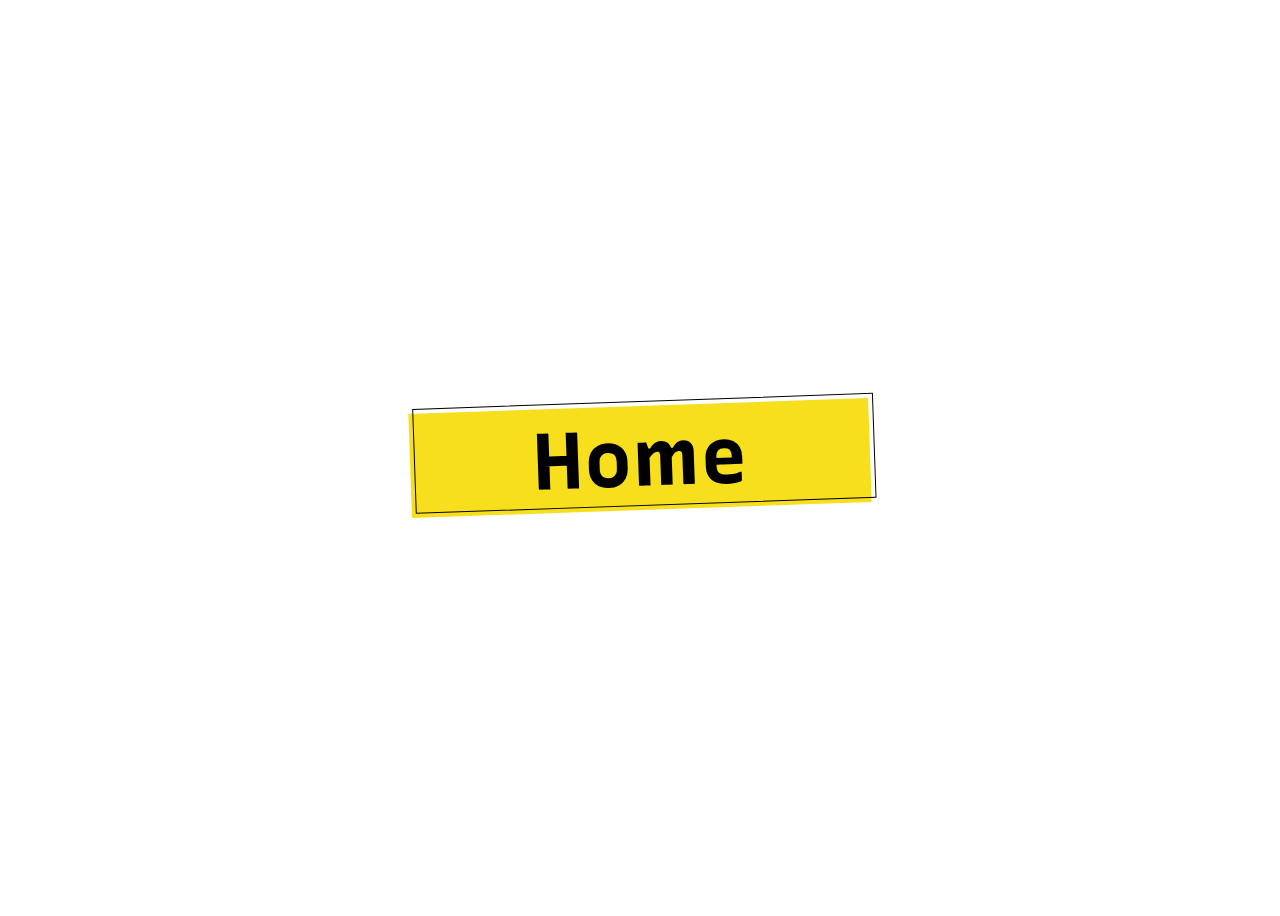
<file: index.html>
<!DOCTYPE html>
<html lang="en">
  <head>
    <meta charset="UTF-8" />
    <meta http-equiv="X-UA-Compatible" content="IE=edge" />
    <meta name="viewport" content="width=device-width, initial-scale=1.0" />
    <title>On Github</title>
    <link rel="stylesheet" href="style.css" />
  </head>
  <body>
    <a class="button" href="/home">Home</a>
  </body>
</html>
</file>
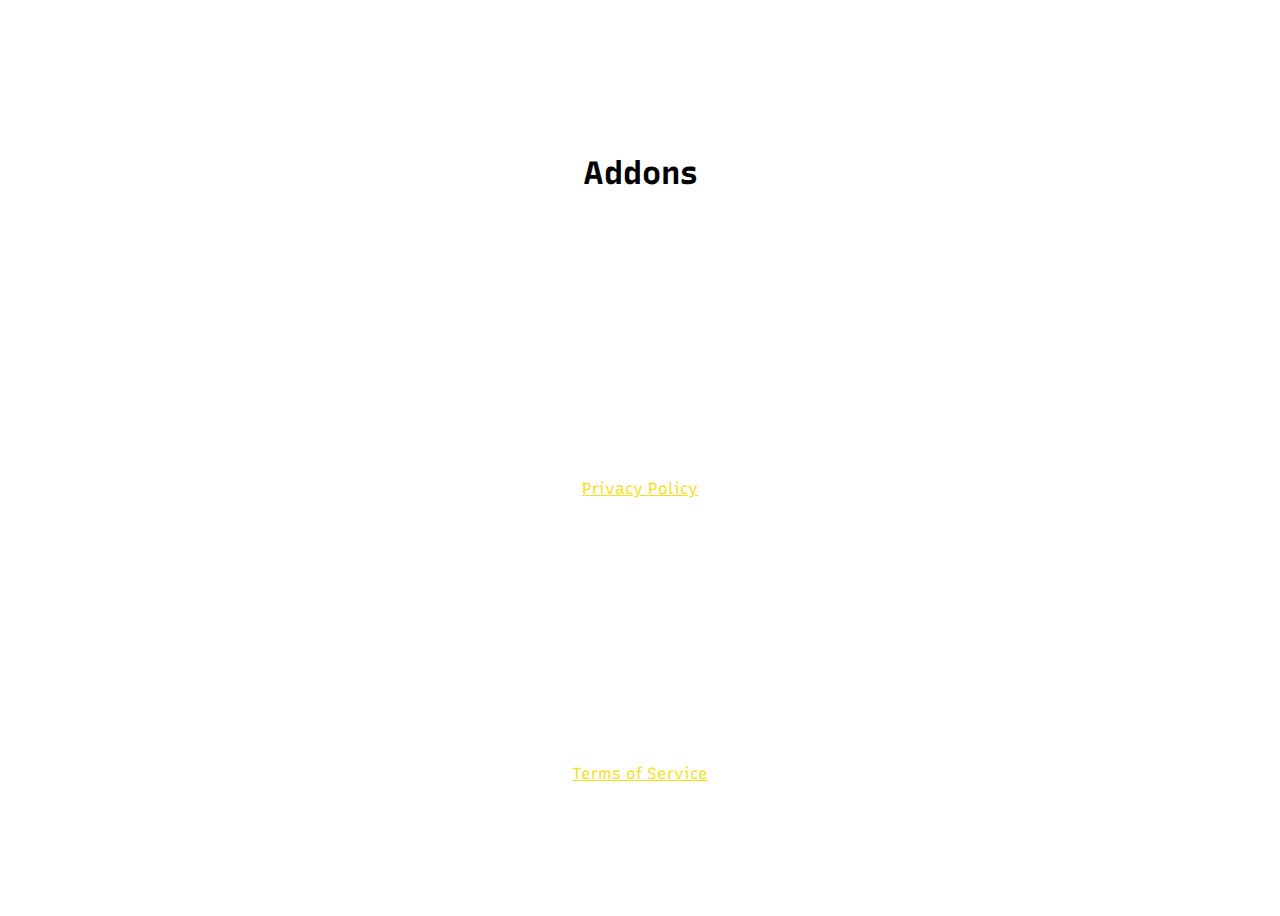
<file: addons/index.html>
<!DOCTYPE html>
<html lang="en">
  <head>
    <meta charset="UTF-8" />
    <meta name="viewport" content="width=device-width, initial-scale=1.0" />
    <meta http-equiv="X-UA-Compatible" content="ie=edge" />
    <title>Addons</title>
    <link rel="stylesheet" href="/style.css" />
  </head>
  <body>
    <h1>Addons</h1>
    <a href="/privacy.html">Privacy Policy</a>
    <a href="/terms.html">Terms of Service</a>
  </body>
</html>
</file>
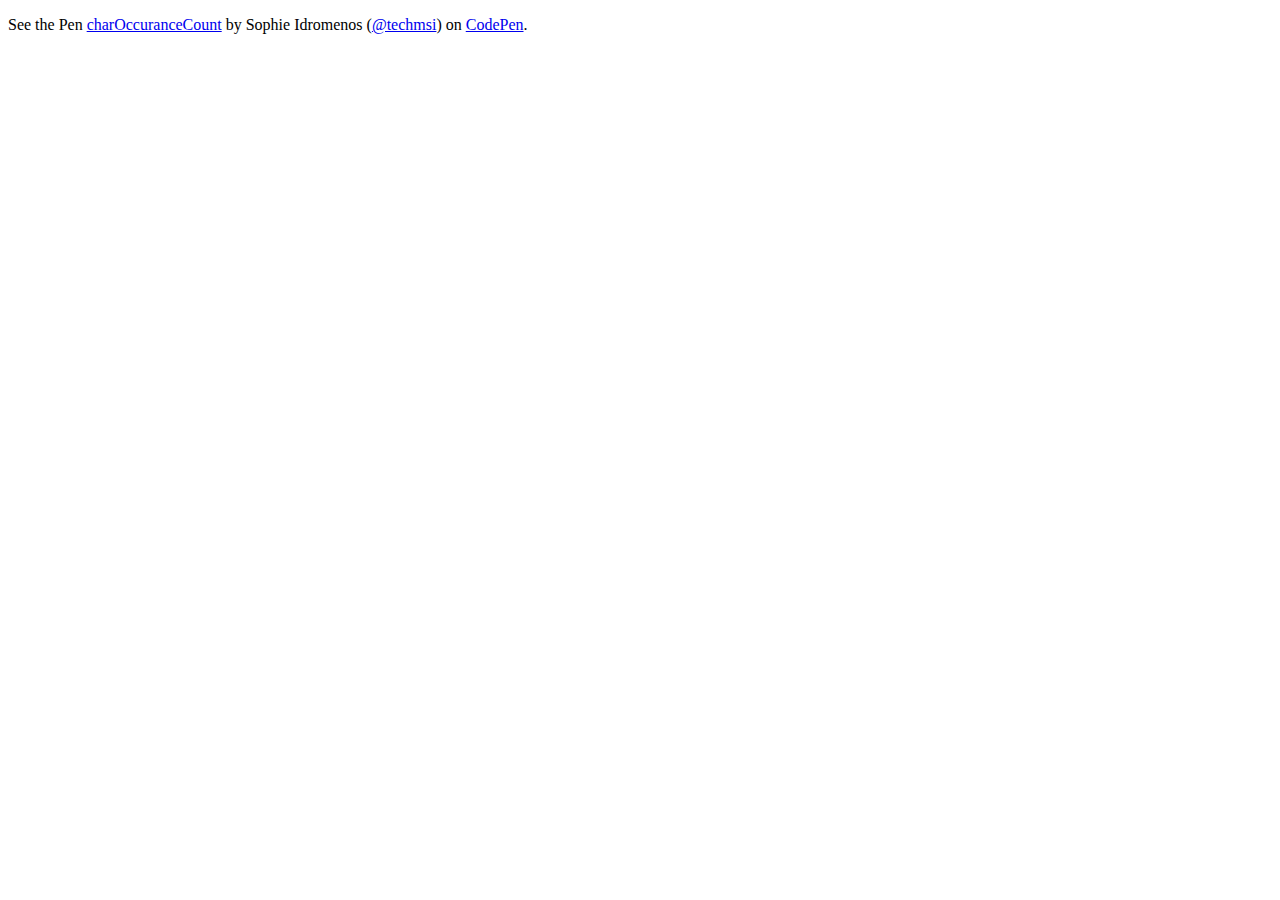
<file: counter/index.html>
<!DOCTYPE html>
<html lang="en">
<head>
  <meta charset="UTF-8">
  <title>Occurrences</title>
</head>
<body>
  <p data-height="640" data-theme-id="0" data-slug-hash="qZKQEV" data-default-tab="js,result" data-user="techmsi" data-embed-version="2" class="codepen">See the Pen <a href="http://codepen.io/techmsi/pen/qZKQEV/">charOccuranceCount</a> by Sophie Idromenos (<a href="http://codepen.io/techmsi">@techmsi</a>) on <a href="http://codepen.io">CodePen</a>.</p>
<script async src="//assets.codepen.io/assets/embed/ei.js"></script>
</body>
</html>
</file>
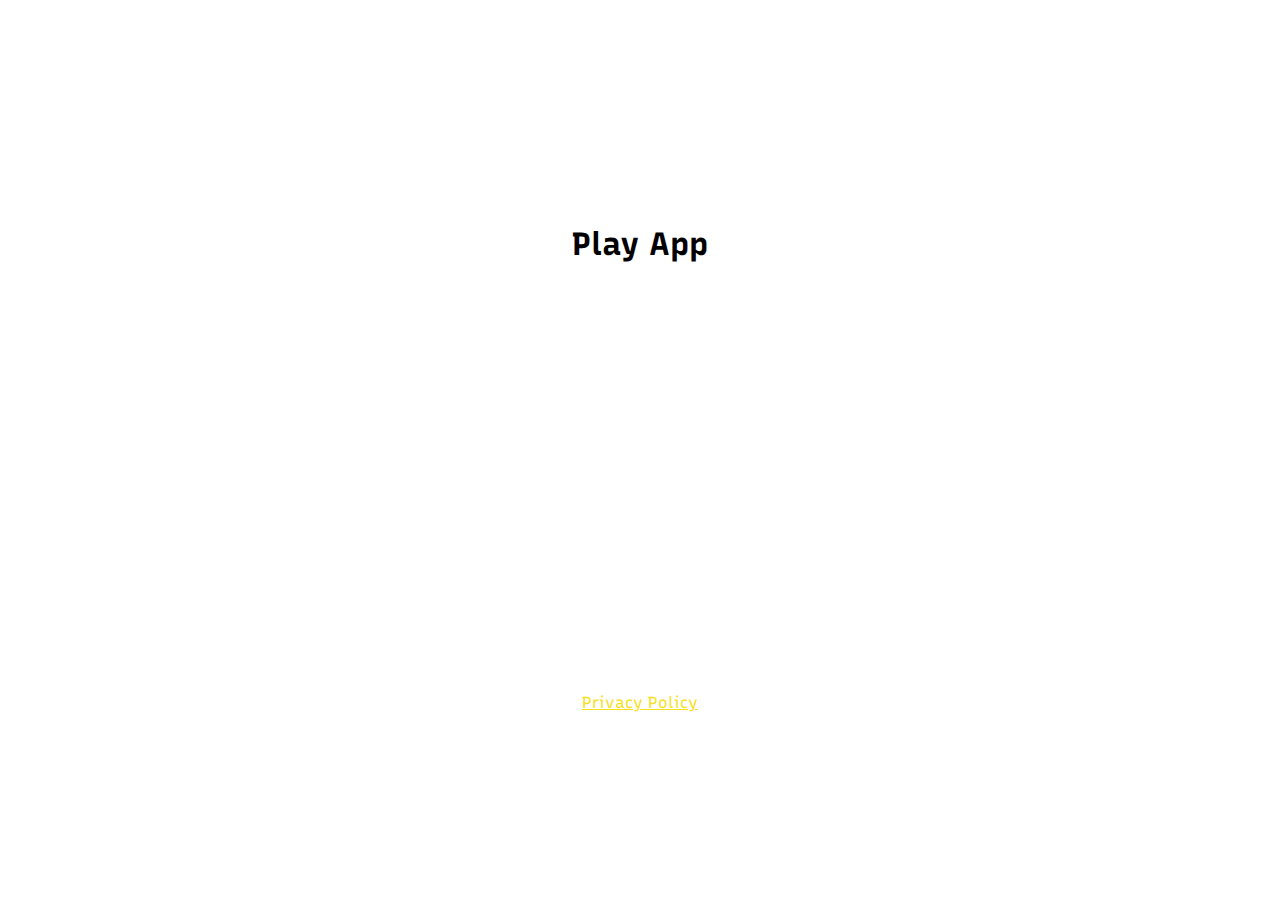
<file: play-app/index.html>
<!DOCTYPE html>
<html lang="en">
  <head>
    <meta charset="UTF-8" />
    <meta name="viewport" content="width=device-width, initial-scale=1.0" />
    <meta http-equiv="X-UA-Compatible" content="ie=edge" />
    <title>Play App</title>
    <link rel="stylesheet" href="/style.css" />
  </head>
  <body>
    <h1>Play App</h1>
    <a href="/privacy.html">Privacy Policy</a>
  </body>
</html>
</file>
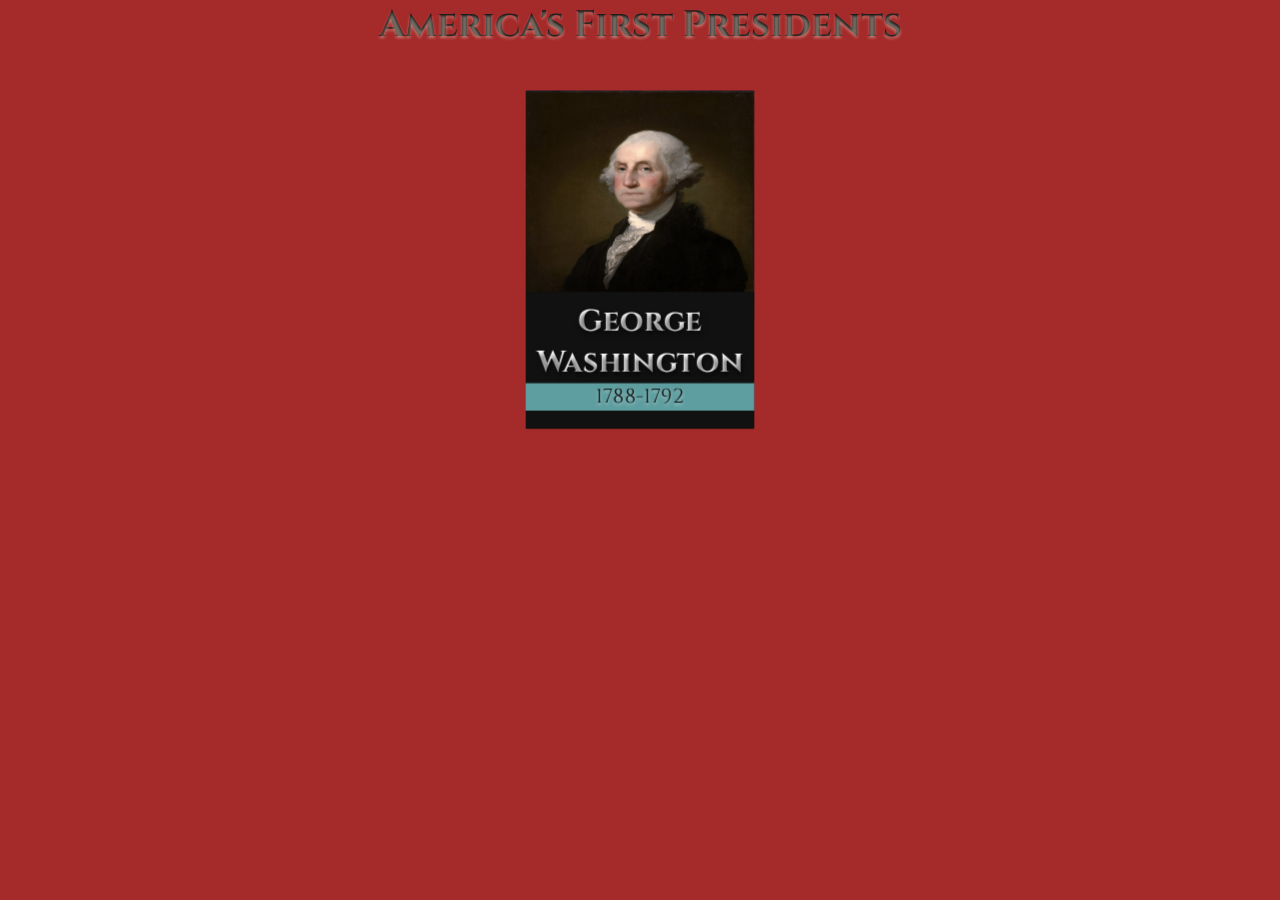
<file: presidents/index.html>
<!doctype html><html lang="en"><head><meta charset="utf-8"><meta name="viewport" content="width=device-width,initial-scale=1,shrink-to-fit=no"><meta name="theme-color" content="#000000"><link rel="manifest" href="manifest.json"><link rel="shortcut icon" href="favicon.ico"><title>American Presidents</title><link href="static/css/main.1fd56009.css" rel="stylesheet"></head><body><noscript>You need to enable JavaScript to run this app.</noscript><div id="root"></div><script type="text/javascript" src="static/js/main.47b8bbab.js"></script></body></html>
</file>
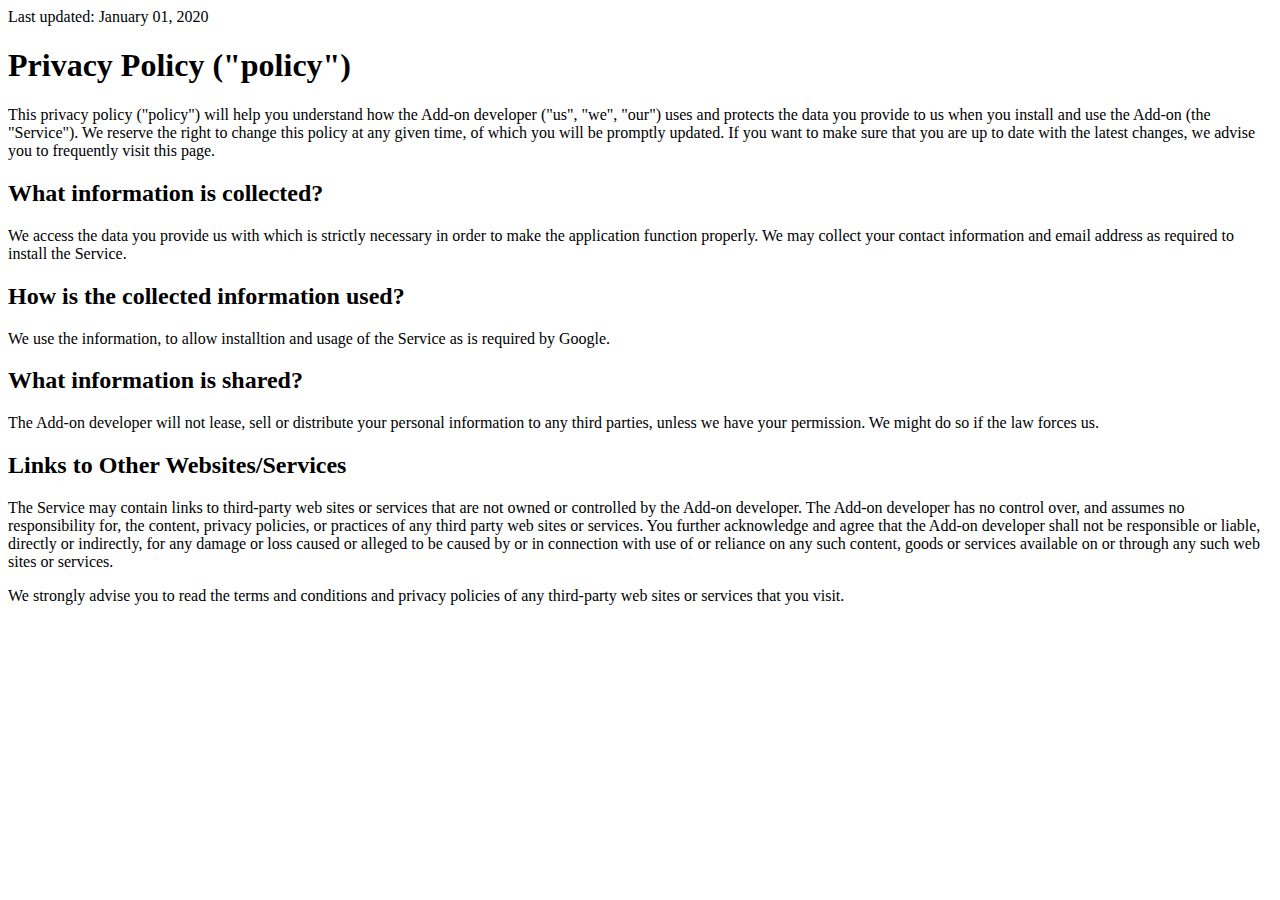
<file: privacy.html>
<!DOCTYPE html>
<html lang="en">
  <head>
    <meta charset="UTF-8" />
    <meta name="viewport" content="width=device-width, initial-scale=1.0" />
    <meta http-equiv="X-UA-Compatible" content="ie=edge" />
    <title>Privacy Policy</title>
  </head>
  <body>
    Last updated: January 01, 2020
    <h1>Privacy Policy ("policy")</h1>

    <p>
      This privacy policy ("policy") will help you understand how the Add-on
      developer ("us", "we", "our") uses and protects the data you provide to us
      when you install and use the Add-on (the "Service"). We reserve the right
      to change this policy at any given time, of which you will be promptly
      updated. If you want to make sure that you are up to date with the latest
      changes, we advise you to frequently visit this page.
    </p>

    <h2>What information is collected?</h2>

    <p>
      We access the data you provide us with which is strictly necessary in
      order to make the application function properly. We may collect your
      contact information and email address as required to install the Service.
    </p>

    <h2>How is the collected information used?</h2>
    <p>
      We use the information, to allow installtion and usage of the Service as
      is required by Google.
    </p>

    <h2>What information is shared?</h2>

    <p>
      The Add-on developer will not lease, sell or distribute your personal
      information to any third parties, unless we have your permission. We might
      do so if the law forces us.
    </p>

    <h2>Links to Other Websites/Services</h2>

    <p>
     The Service may contain links to third-party web sites or services that are not owned or controlled by the Add-on developer.
     The Add-on developer has no control over, and assumes no responsibility for, the content, privacy policies, or practices of any third party web sites or services. 
     You further acknowledge and agree that the Add-on developer shall not be responsible or liable, directly or indirectly, for any damage or loss caused or alleged to be caused by or in connection with use of or reliance on any such content, goods or services available on or through any such web sites or services.
    </p> 
    
    <p> 
      We strongly advise you to read the terms and conditions and privacy policies of any third-party web sites or services that you visit.
    </p>
  </body>
</html>
</file>
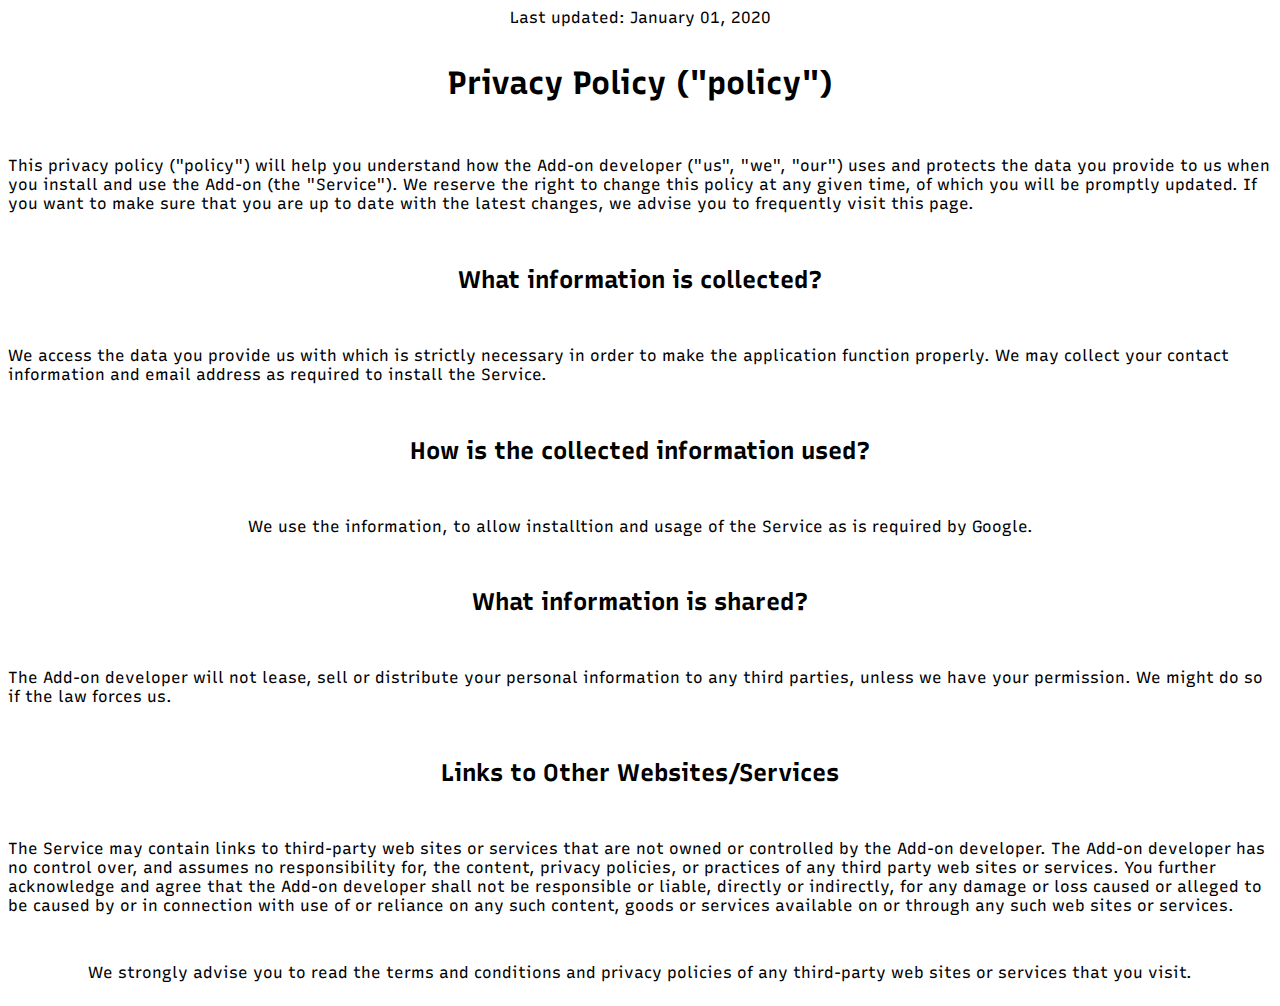
<file: addons/privacy.html>
<!DOCTYPE html>
<html lang="en">
  <head>
    <meta charset="UTF-8" />
    <meta name="viewport" content="width=device-width, initial-scale=1.0" />
    <meta http-equiv="X-UA-Compatible" content="ie=edge" />
    <title>Privacy Policy</title>
    <link rel="stylesheet" href="/style.css" />
  </head>
  <body>
    Last updated: January 01, 2020
    <h1>Privacy Policy ("policy")</h1>

    <p>
      This privacy policy ("policy") will help you understand how the Add-on
      developer ("us", "we", "our") uses and protects the data you provide to us
      when you install and use the Add-on (the "Service"). We reserve the right
      to change this policy at any given time, of which you will be promptly
      updated. If you want to make sure that you are up to date with the latest
      changes, we advise you to frequently visit this page.
    </p>

    <h2>What information is collected?</h2>

    <p>
      We access the data you provide us with which is strictly necessary in
      order to make the application function properly. We may collect your
      contact information and email address as required to install the Service.
    </p>

    <h2>How is the collected information used?</h2>
    <p>
      We use the information, to allow installtion and usage of the Service as
      is required by Google.
    </p>

    <h2>What information is shared?</h2>

    <p>
      The Add-on developer will not lease, sell or distribute your personal
      information to any third parties, unless we have your permission. We might
      do so if the law forces us.
    </p>

    <h2>Links to Other Websites/Services</h2>

    <p>
      The Service may contain links to third-party web sites or services that
      are not owned or controlled by the Add-on developer. The Add-on developer
      has no control over, and assumes no responsibility for, the content,
      privacy policies, or practices of any third party web sites or services.
      You further acknowledge and agree that the Add-on developer shall not be
      responsible or liable, directly or indirectly, for any damage or loss
      caused or alleged to be caused by or in connection with use of or reliance
      on any such content, goods or services available on or through any such
      web sites or services.
    </p>

    <p>
      We strongly advise you to read the terms and conditions and privacy
      policies of any third-party web sites or services that you visit.
    </p>
  </body>
</html>
</file>
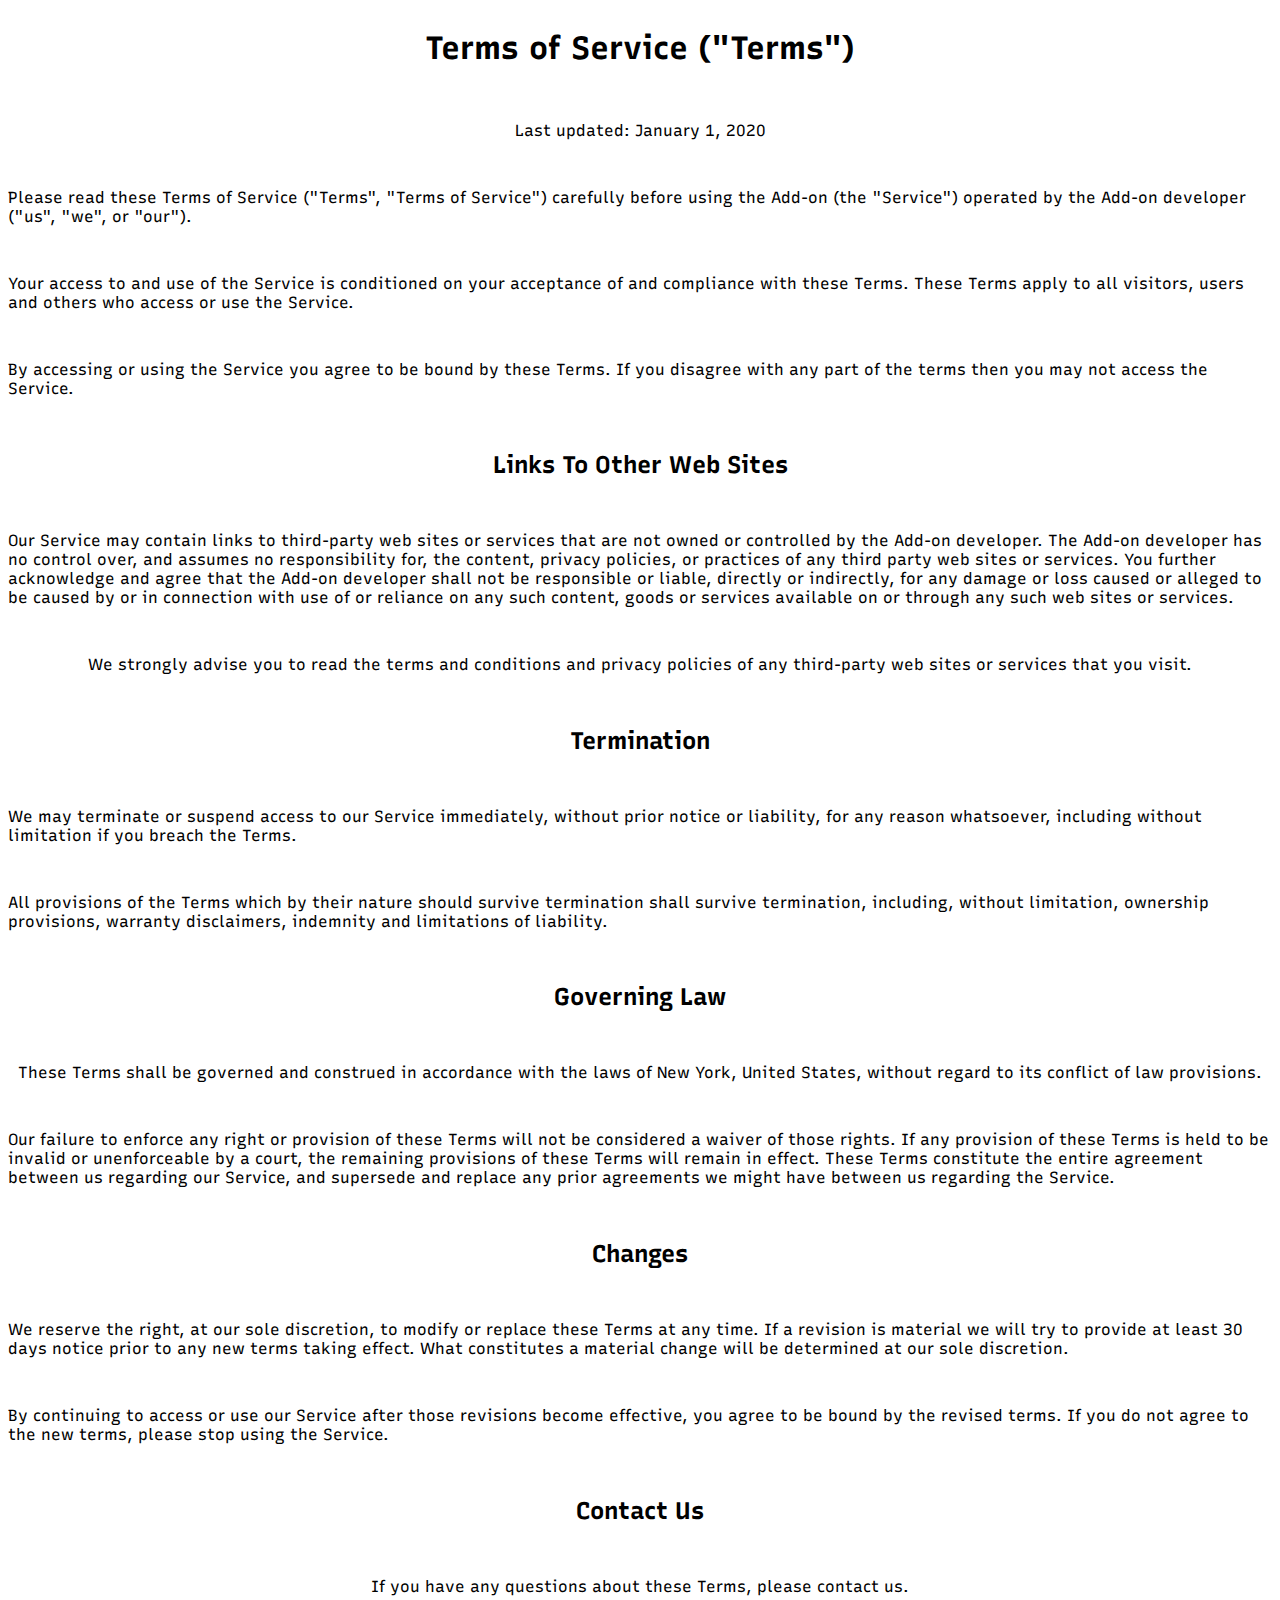
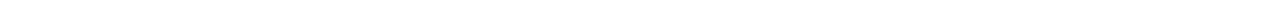
<file: addons/terms.html>
<!DOCTYPE html>
<html lang="en">
  <head>
    <meta charset="UTF-8" />
    <meta name="viewport" content="width=device-width, initial-scale=1.0" />
    <meta http-equiv="X-UA-Compatible" content="ie=edge" />
    <title>Terms of Service</title>
     <link rel="stylesheet" href="/style.css">
  </head>
    <h1>Terms of Service ("Terms")</h1>
    <p>Last updated: January 1, 2020</p>

    <p>Please read these Terms of Service ("Terms", "Terms of Service") carefully before using the Add-on (the "Service") operated by the Add-on developer ("us", "we", or "our").</p>
    <p>Your access to and use of the Service is conditioned on your acceptance of and compliance with these Terms. These Terms apply to all visitors, users and others who access or use the Service.</p>
    <p>By accessing or using the Service you agree to be bound by these Terms. If you disagree with any part of the terms then you may not access the Service.</p>


    <h2>Links To Other Web Sites</h2>

    <p>Our Service may contain links to third-party web sites or services that are not owned or controlled by the Add-on developer.
    The Add-on developer has no control over, and assumes no responsibility for, the content, privacy policies, or practices of any third party web sites or services. You further acknowledge and agree that the Add-on developer shall not be responsible or liable, directly or indirectly, for any damage or loss caused or alleged to be caused by or in connection with use of or reliance on any such content, goods or services available on or through any such web sites or services.</p>

    <p>We strongly advise you to read the terms and conditions and privacy policies of any third-party web sites or services that you visit.</p>


    <h2>Termination</h2>
    <p>We may terminate or suspend access to our Service immediately, without prior notice or liability, for any reason whatsoever, including without limitation if you breach the Terms.</p>
    <p>All provisions of the Terms which by their nature should survive termination shall survive termination, including, without limitation, ownership provisions, warranty disclaimers, indemnity and limitations of liability.</p>


    <h2>Governing Law</h2>
    <p>These Terms shall be governed and construed in accordance with the laws of New York, United States, without regard to its conflict of law provisions.</p>
    <p>Our failure to enforce any right or provision of these Terms will not be considered a waiver of those rights. If any provision of these Terms is held to be invalid or unenforceable by a court, the remaining provisions of these Terms will remain in effect. These Terms constitute the entire agreement between us regarding our Service, and supersede and replace any prior agreements we might have between us regarding the Service.</p>


    <h2>Changes</h2>

    <p>We reserve the right, at our sole discretion, to modify or replace these Terms at any time. If a revision is material we will try to provide at least 30 days notice prior to any new terms taking effect. What constitutes a material change will be determined at our sole discretion.</p>
    <p>By continuing to access or use our Service after those revisions become effective, you agree to be bound by the revised terms. If you do not agree to the new terms, please stop using the Service.</p>

    <h2>Contact Us</h2>

    <p>If you have any questions about these Terms, please contact us.</p>

  </body>
</html>
</file>
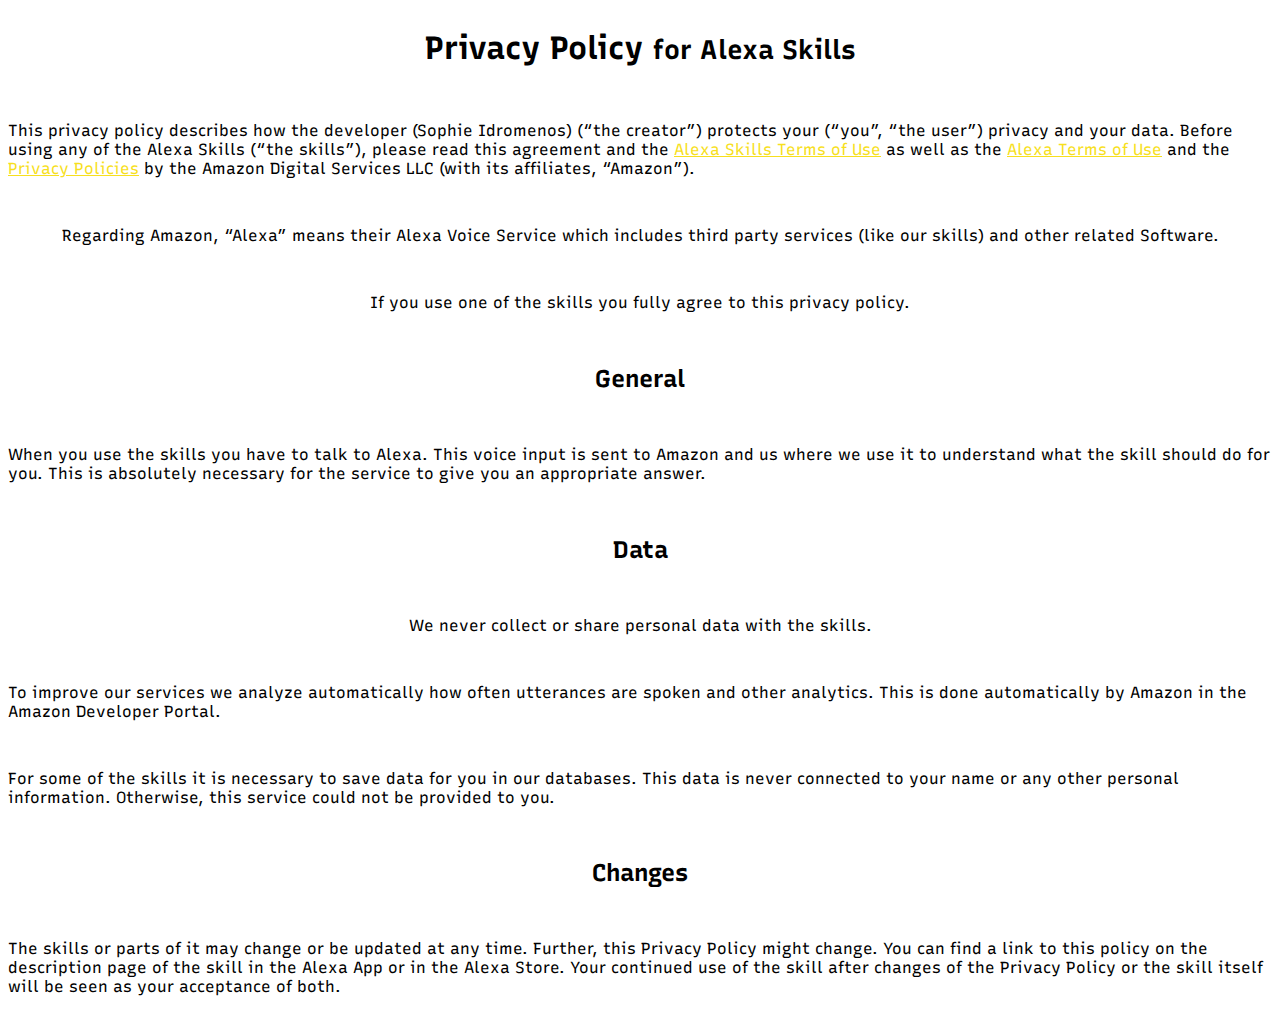
<file: alexa-skills/privacy-policy.html>
<!DOCTYPE html>
<html lang="en">
  <head>
    <meta charset="UTF-8" />
    <meta name="viewport" content="width=device-width, initial-scale=1.0" />
    <meta http-equiv="X-UA-Compatible" content="ie=edge" />
    <title>Alexa Skills - Privacy Policy</title>
    <link rel="stylesheet" href="/style.css" />
  </head>

  <body>
    <h1>
      Privacy Policy
      <small>for Alexa Skills</small>
    </h1>
    <p>
      This privacy policy describes how the developer (Sophie Idromenos) (“the
      creator”) protects your (“you”, “the user”) privacy and your data. Before
      using any of the Alexa Skills (“the skills”), please read this agreement
      and the
      <a href="/alexa-skills/terms-of-use.html">Alexa Skills Terms of Use</a> as
      well as the
      <a
        href="https://www.amazon.com/gp/help/customer/display.html?nodeId=201809740"
        >Alexa Terms of Use</a
      >
      and the <a href="https://www.amazon.com/privacy">Privacy Policies</a> by
      the Amazon Digital Services LLC (with its affiliates, “Amazon”).
    </p>
    <p>
      Regarding Amazon, “Alexa” means their Alexa Voice Service which includes
      third party services (like our skills) and other related Software.
    </p>
    <p>If you use one of the skills you fully agree to this privacy policy.</p>
    <h2>General</h2>
    <p>
      When you use the skills you have to talk to Alexa. This voice input is
      sent to Amazon and us where we use it to understand what the skill should
      do for you. This is absolutely necessary for the service to give you an
      appropriate answer.
    </p>
    <h2>Data</h2>
    <p>We never collect or share personal data with the skills.</p>
    <p>
      To improve our services we analyze automatically how often utterances are
      spoken and other analytics. This is done automatically by Amazon in the
      Amazon Developer Portal.
    </p>
    <p>
      For some of the skills it is necessary to save data for you in our
      databases. This data is never connected to your name or any other personal
      information. Otherwise, this service could not be provided to you.
    </p>
    <h2>Changes</h2>
    <p>
      The skills or parts of it may change or be updated at any time. Further,
      this Privacy Policy might change. You can find a link to this policy on
      the description page of the skill in the Alexa App or in the Alexa Store.
      Your continued use of the skill after changes of the Privacy Policy or the
      skill itself will be seen as your acceptance of both.
    </p>
  </body>
</html>
</file>
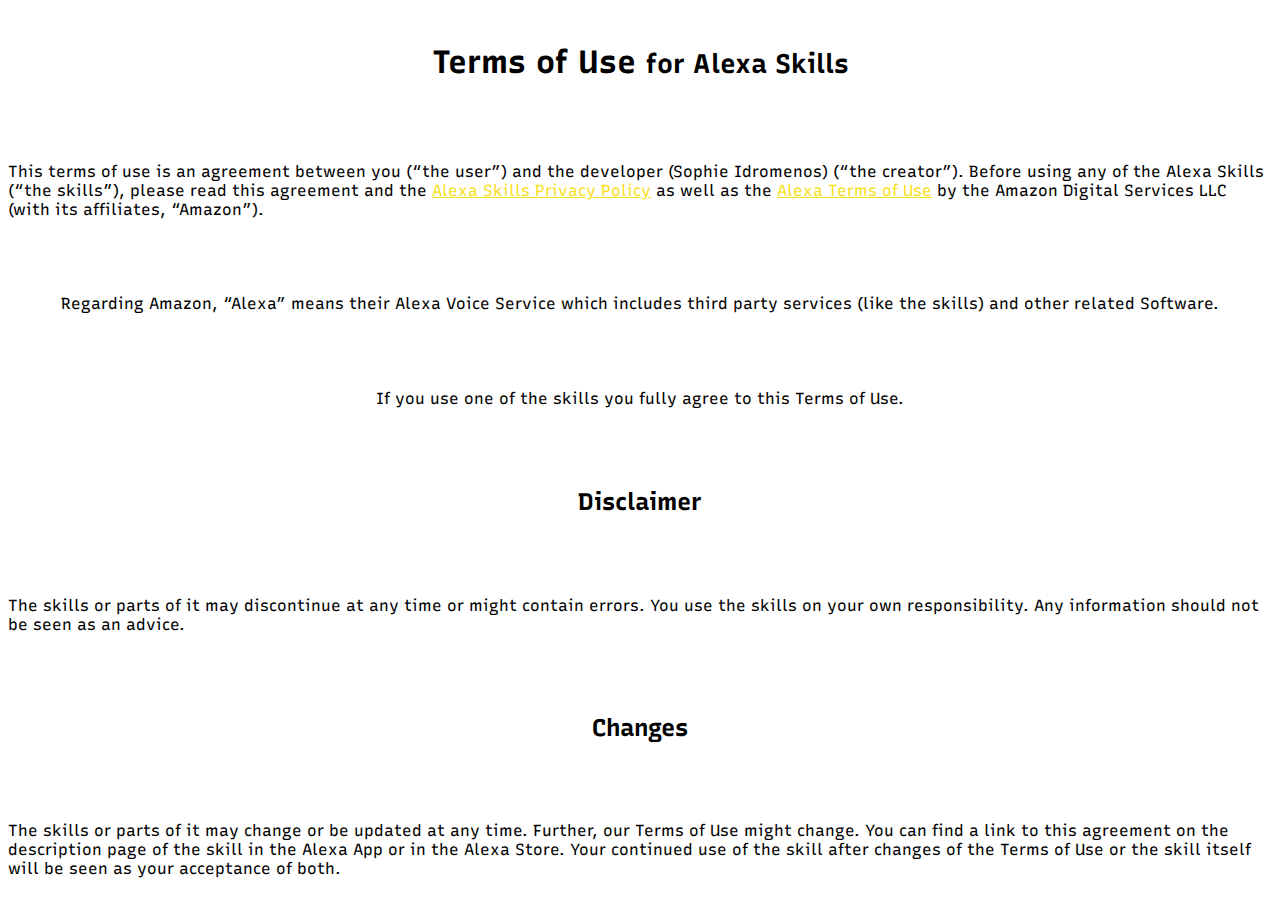
<file: alexa-skills/terms-of-use.html>
<!DOCTYPE html>
<html lang="en">
  <head>
    <meta charset="UTF-8" />
    <meta name="viewport" content="width=device-width, initial-scale=1.0" />
    <meta http-equiv="X-UA-Compatible" content="ie=edge" />
    <title>Alexa Skills - Terms of Use</title>
    <link rel="stylesheet" href="/style.css" />
  </head>

  <body>
    <h1>
      Terms of Use
      <small>for Alexa Skills</small>
    </h1>
    <p>
      This terms of use is an agreement between you (“the user”) and the
      developer (Sophie Idromenos) (“the creator”). Before using any of the
      Alexa Skills (“the skills”), please read this agreement and the
      <a href="/alexa-skills/privacy-policy">Alexa Skills Privacy Policy</a> as
      well as the
      <a
        href="https://www.amazon.com/gp/help/customer/display.html?nodeId=201809740"
        >Alexa Terms of Use</a
      >
      by the Amazon Digital Services LLC (with its affiliates, “Amazon”).
    </p>
    <p>
      Regarding Amazon, “Alexa” means their Alexa Voice Service which includes
      third party services (like the skills) and other related Software.
    </p>
    <p>If you use one of the skills you fully agree to this Terms of Use.</p>
    <h2>Disclaimer</h2>
    <p>
      The skills or parts of it may discontinue at any time or might contain
      errors. You use the skills on your own responsibility. Any information
      should not be seen as an advice.
    </p>
    <h2>Changes</h2>
    <p>
      The skills or parts of it may change or be updated at any time. Further,
      our Terms of Use might change. You can find a link to this agreement on
      the description page of the skill in the Alexa App or in the Alexa Store.
      Your continued use of the skill after changes of the Terms of Use or the
      skill itself will be seen as your acceptance of both.
    </p>
  </body>
</html>
</file>
<file: style.css>
@import url('https://fonts.googleapis.com/css2?family=Recursive&display=swap');
body {
  --link-color: #f7df1e;
  --base-font: 'Recursive', monospace;
  font-family: var(--base-font);
  display: grid;
  place-items: center;
  gap: 1rem;
  min-height: 100vh;
}
a {
  color: var(--link-color);
  cursor: pointer;
}

.button {
  background-color: var(--link-color);
  border: 0 solid #e5e7eb;
  box-sizing: border-box;
  color: #000000;
  display: flex;
  font-family: var(--base-font);
  font-size: 5rem;
  font-weight: 700;
  justify-content: center;
  line-height: 5rem;
  padding: 0.75rem 1.65rem;
  position: relative;
  text-align: center;
  text-decoration: none #000000 solid;
  text-decoration-thickness: auto;
  width: 100%;
  max-width: 460px;
  position: relative;
  cursor: pointer;
  transform: rotate(-2deg);
  user-select: none;
  -webkit-user-select: none;
  touch-action: manipulation;
}

.button:focus {
  outline: 0;
}

.button:after {
  content: '';
  position: absolute;
  border: 1px solid #000000;
  bottom: 4px;
  left: 4px;
  width: calc(100% - 1px);
  height: calc(100% - 1px);
}

.button:hover:after {
  bottom: 2px;
  left: 2px;
}

@media (min-width: 768px) {
  .button {
    padding: 0.75rem 3rem;
  }
}
</file>
<file: presidents/static/css/main.1fd56009.css>
@import url(https://fonts.googleapis.com/css?family=Cinzel|Montserrat);.gallery-list{display:-ms-flexbox;display:flex;-ms-flex-wrap:wrap;flex-wrap:wrap;-ms-flex-pack:center;justify-content:center;-ms-flex-align:center;align-items:center}.gallery-list>*{-ms-flex:1 0;flex:1 0;min-width:15rem;max-width:15rem;margin:.25rem 0}.gallery-thumbnail-image{border:1px solid #fff;-webkit-box-shadow:2px 2px 4px 0 #111;box-shadow:2px 2px 4px 0 #111;padding-top:100%}.gallery-item{-ms-flex-direction:column;flex-direction:column;background:hsla(0,0%,100%,.35);padding:2rem;-ms-flex-align:center;align-items:center;background-image:url("https://uploads.codesandbox.io/uploads/user/0449b9e2-b607-4370-9e4a-fa75b974e0d4/sGVw-parchment.jpg")}.gallery-item,.gallery-item .col{display:-ms-flexbox;display:flex}.gallery-item h2{font-size:2.3rem;padding-bottom:1rem}.gallery-item p{line-height:1.8rem;font-size:1.1rem}.gallery-item .details{-ms-flex:1 0 40%;flex:1 0 40%}.gallery-item .details>*{padding-bottom:1rem;padding-left:1rem}.gallery-item ul{padding:1rem .5rem}.gallery-item li{padding:.5rem;-webkit-box-shadow:2px 2px 4px 0 #111;box-shadow:2px 2px 4px 0 #111}.gallery-item li b{font-family:Cinzel,serif}.gallery-item-image{border:1px solid #fff;-webkit-box-shadow:2px 2px 4px 0 #111;box-shadow:2px 2px 4px 0 #111;padding-top:100%}.loader,.loader:after,.loader:before{border-radius:50%;width:2.5em;height:2.5em;-webkit-animation-fill-mode:both;animation-fill-mode:both;-webkit-animation:load7 1.8s infinite ease-in-out;animation:load7 1.8s infinite ease-in-out}.loader{color:#5f9ea0;font-size:10px;margin:80px auto;position:relative;text-indent:-9999em;-webkit-transform:translateZ(0);-ms-transform:translateZ(0);transform:translateZ(0);-webkit-animation-delay:-.16s;animation-delay:-.16s}.loader:after,.loader:before{content:"";position:absolute;top:0}.loader:before{left:-3.5em;-webkit-animation-delay:-.32s;animation-delay:-.32s}.loader:after{left:3.5em}@-webkit-keyframes load7{0%,80%,to{-webkit-box-shadow:0 2.5em 0 -1.3em;box-shadow:0 2.5em 0 -1.3em}40%{-webkit-box-shadow:0 2.5em 0 0;box-shadow:0 2.5em 0 0}}@keyframes load7{0%,80%,to{-webkit-box-shadow:0 2.5em 0 -1.3em;box-shadow:0 2.5em 0 -1.3em}40%{-webkit-box-shadow:0 2.5em 0 0;box-shadow:0 2.5em 0 0}}.modal{display:none;position:fixed;z-index:1;left:0;top:0;right:0;bottom:0;width:100%;height:100%;background-color:rgba(0,0,0,.6)}.open{display:block}.in{-webkit-transform:scaleY(.01) scaleX(0);-ms-transform:scaleY(.01) scaleX(0);transform:scaleY(.01) scaleX(0);-webkit-animation:unfoldIn 1s cubic-bezier(.165,.84,.44,1) forwards;animation:unfoldIn 1s cubic-bezier(.165,.84,.44,1) forwards}.out{-webkit-transform:scale(1);-ms-transform:scale(1);transform:scale(1);-webkit-animation:unfoldOut 1s .3s cubic-bezier(.165,.84,.44,1) forwards;animation:unfoldOut 1s .3s cubic-bezier(.165,.84,.44,1) forwards}.modal-main{background-color:rgba(0,0,0,.4);-webkit-box-shadow:2px 2px 4px 0 #111;box-shadow:2px 2px 4px 0 #111;margin:2rem;top:0;overflow-y:scroll}.modal-close{font-family:inherit;font-size:2rem;font-weight:700;position:absolute;right:2rem;top:0}@-webkit-keyframes unfoldIn{0%{-webkit-transform:scaleY(.005) scaleX(0);transform:scaleY(.005) scaleX(0)}50%{-webkit-transform:scaleY(.005) scaleX(1);transform:scaleY(.005) scaleX(1)}to{-webkit-transform:scaleY(1) scaleX(1);transform:scaleY(1) scaleX(1)}}@keyframes unfoldIn{0%{-webkit-transform:scaleY(.005) scaleX(0);transform:scaleY(.005) scaleX(0)}50%{-webkit-transform:scaleY(.005) scaleX(1);transform:scaleY(.005) scaleX(1)}to{-webkit-transform:scaleY(1) scaleX(1);transform:scaleY(1) scaleX(1)}}@-webkit-keyframes unfoldOut{0%{-webkit-transform:scaleY(1) scaleX(1);transform:scaleY(1) scaleX(1)}50%{-webkit-transform:scaleY(.005) scaleX(1);transform:scaleY(.005) scaleX(1)}to{-webkit-transform:scaleY(.005) scaleX(0);transform:scaleY(.005) scaleX(0)}}@keyframes unfoldOut{0%{-webkit-transform:scaleY(1) scaleX(1);transform:scaleY(1) scaleX(1)}50%{-webkit-transform:scaleY(.005) scaleX(1);transform:scaleY(.005) scaleX(1)}to{-webkit-transform:scaleY(.005) scaleX(0);transform:scaleY(.005) scaleX(0)}}.page-center{display:-ms-flexbox;display:flex;-ms-flex-pack:center;justify-content:center;-ms-flex-align:center;align-items:center}@-webkit-keyframes spin{0%{-webkit-transform:rotateY(0);transform:rotateY(0)}to{-webkit-transform:rotateY(1turn);transform:rotateY(1turn)}}@keyframes spin{0%{-webkit-transform:rotateY(0);transform:rotateY(0)}to{-webkit-transform:rotateY(1turn);transform:rotateY(1turn)}}.wrap{-webkit-perspective:800px;perspective:800px;-webkit-perspective-origin:50% 100px;perspective-origin:50% 100px}.cube{position:relative;width:200px;-webkit-transform-style:preserve-3d;transform-style:preserve-3d;-webkit-animation:spin 5s infinite linear;animation:spin 5s infinite linear}.cube div{position:absolute;top:3rem;width:200px;height:200px;background:rgba(0,0,0,.2)}.cube-text{padding-top:.5rem;position:absolute;bottom:-6rem;font-size:1.1rem;display:-ms-flexbox;display:flex;-ms-flex-direction:column;flex-direction:column;background-color:#111;color:#fff;height:7rem;font-family:Cinzel,serif}.cube-text span{background:#5f9ea0;color:#111}.back{-webkit-transform:translateZ(-100px) rotateY(180deg);transform:translateZ(-100px) rotateY(180deg)}.right{-webkit-transform:rotateY(-270deg) translateX(100px);transform:rotateY(-270deg) translateX(100px);-webkit-transform-origin:top right;-ms-transform-origin:top right;transform-origin:top right}.left{-webkit-transform:rotateY(270deg) translateX(-100px);transform:rotateY(270deg) translateX(-100px);-webkit-transform-origin:center left;-ms-transform-origin:center left;transform-origin:center left}.top{-webkit-transform:rotateX(-90deg) translateY(-100px);transform:rotateX(-90deg) translateY(-100px);-webkit-transform-origin:top center;-ms-transform-origin:top center;transform-origin:top center}.bottom{-webkit-transform:rotateX(90deg) translateY(100px);transform:rotateX(90deg) translateY(100px);-webkit-transform-origin:bottom center;-ms-transform-origin:bottom center;transform-origin:bottom center}.front{-webkit-transform:translateZ(100px);transform:translateZ(100px)}img{max-width:100%;width:100%;height:100%}.aspect-ratio-box{height:0;overflow:hidden;background:#fff;position:relative}.aspect-ratio-box-item{position:absolute;top:0;left:0;right:0;bottom:0}.aspect-ratio-box-item img{width:100%;height:100%}@-webkit-keyframes flip-out-ver-left{0%{-webkit-transform:rotateY(0);transform:rotateY(0);opacity:1}to{-webkit-transform:rotateY(-70deg);transform:rotateY(-70deg);opacity:0}}@keyframes flip-out-ver-left{0%{-webkit-transform:rotateY(0);transform:rotateY(0);opacity:1}to{-webkit-transform:rotateY(-70deg);transform:rotateY(-70deg);opacity:0}}@-webkit-keyframes flip-in-ver-right{0%{-webkit-transform:rotateY(-80deg);transform:rotateY(-80deg);opacity:0}to{-webkit-transform:rotateY(0);transform:rotateY(0);opacity:1}}@keyframes flip-in-ver-right{0%{-webkit-transform:rotateY(-80deg);transform:rotateY(-80deg);opacity:0}to{-webkit-transform:rotateY(0);transform:rotateY(0);opacity:1}}*,body,html{margin:0;padding:0}body{width:100%;height:100%;display:block;background-color:brown;background-image:url("https://uploads.codesandbox.io/uploads/user/0449b9e2-b607-4370-9e4a-fa75b974e0d4/sGVw-parchment.jpg")}li{list-style:none}button{background:none;border:none;cursor:pointer}.application{font-family:sans-serif;text-align:center;position:absolute;overflow:hidden}.application,.scene{width:100%;height:100%}.scene{display:block}.scene h1{margin:0}.scene.entered{-webkit-animation:flip-in-ver-right .5s cubic-bezier(.25,.46,.45,.94) both;animation:flip-in-ver-right .5s cubic-bezier(.25,.46,.45,.94) both}.scene.exited{-webkit-animation:flip-out-ver-left 3s cubic-bezier(.55,.085,.68,.53) both;animation:flip-out-ver-left 3s cubic-bezier(.55,.085,.68,.53) both}.scene.open{display:block}.scene,body{font-family:Montserrat,sans-serif}.scene h1{font-family:Cinzel,serif;font-size:2.3rem}.inset{color:transparent;text-shadow:0 2px 3px hsla(0,0%,100%,.5);-webkit-background-clip:text;background-clip:text}.inset.light{background-color:#111;text-shadow:0 2px 3px hsla(29,38%,80%,.5)}.inset.dark{background-color:#fff;text-shadow:1px 3px 4px rgba(1,1,1,.6)}
/*# sourceMappingURL=main.1fd56009.css.map*/
</file>
